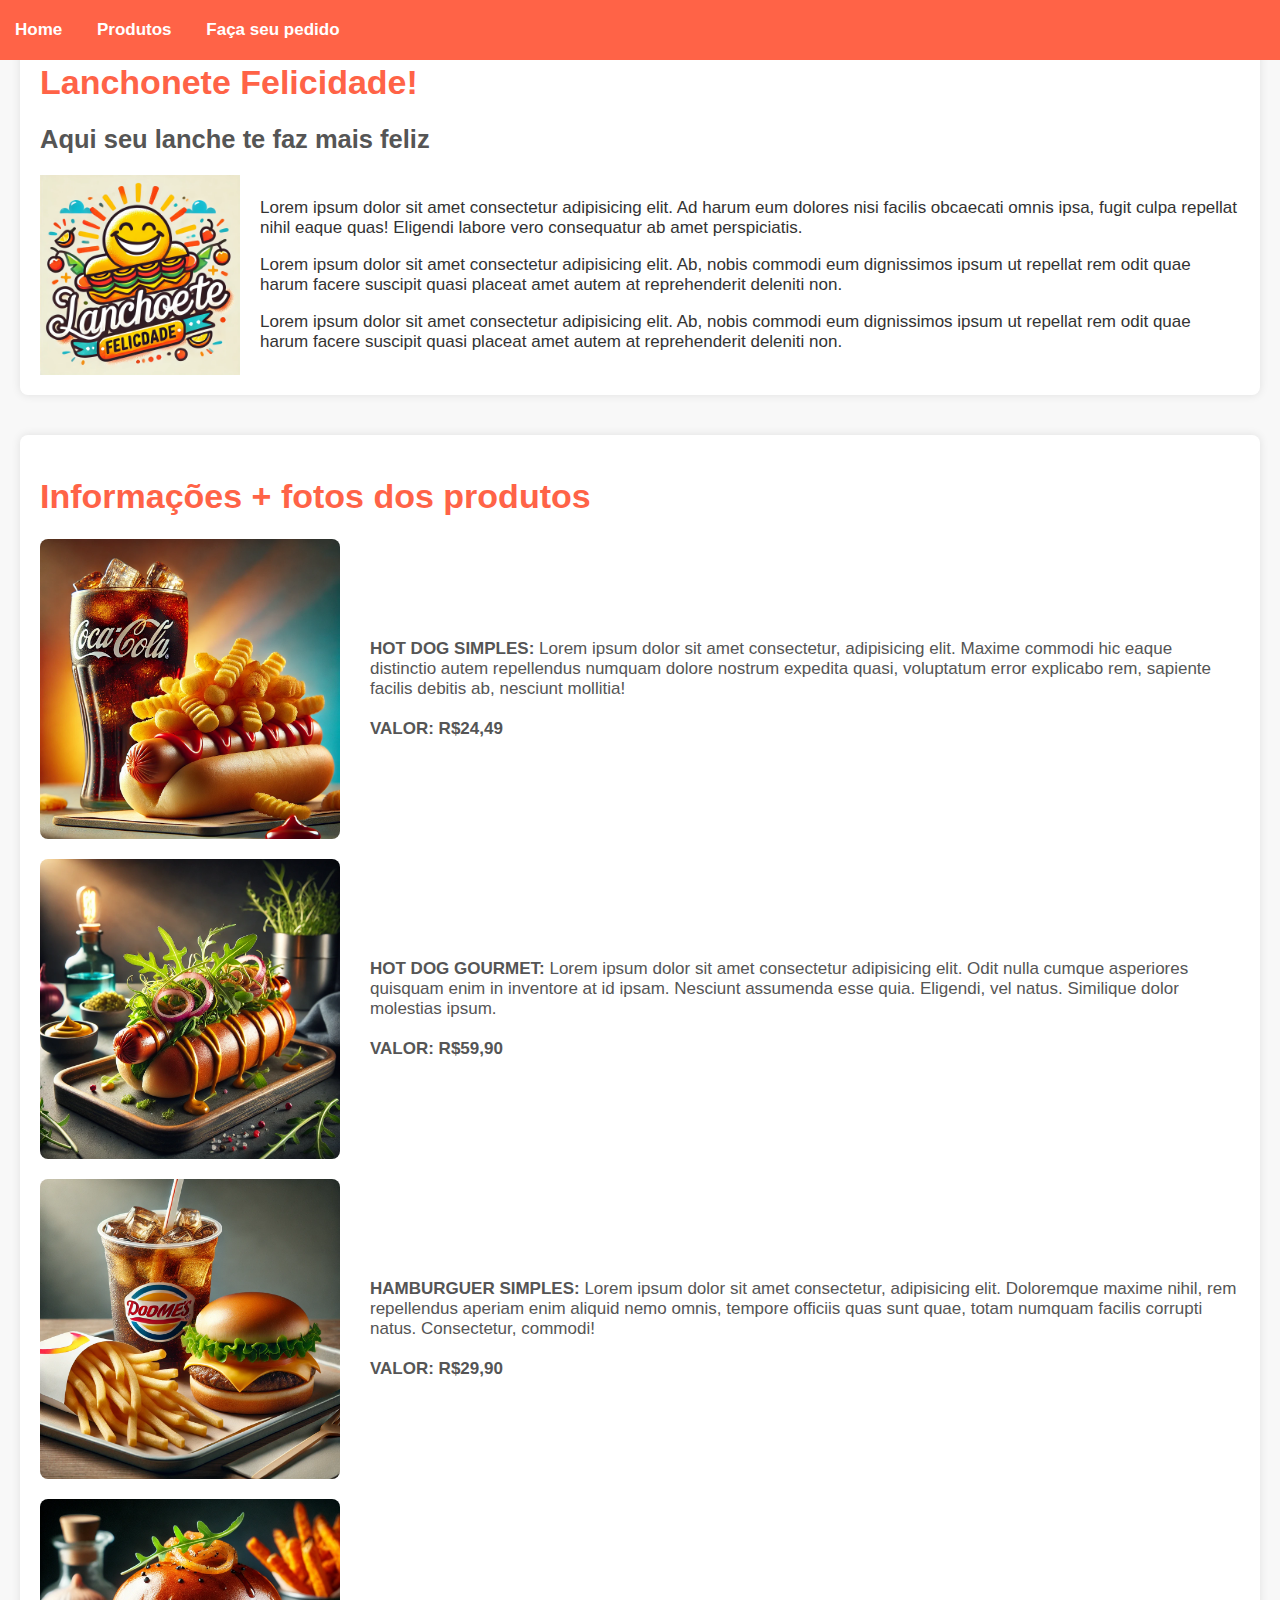
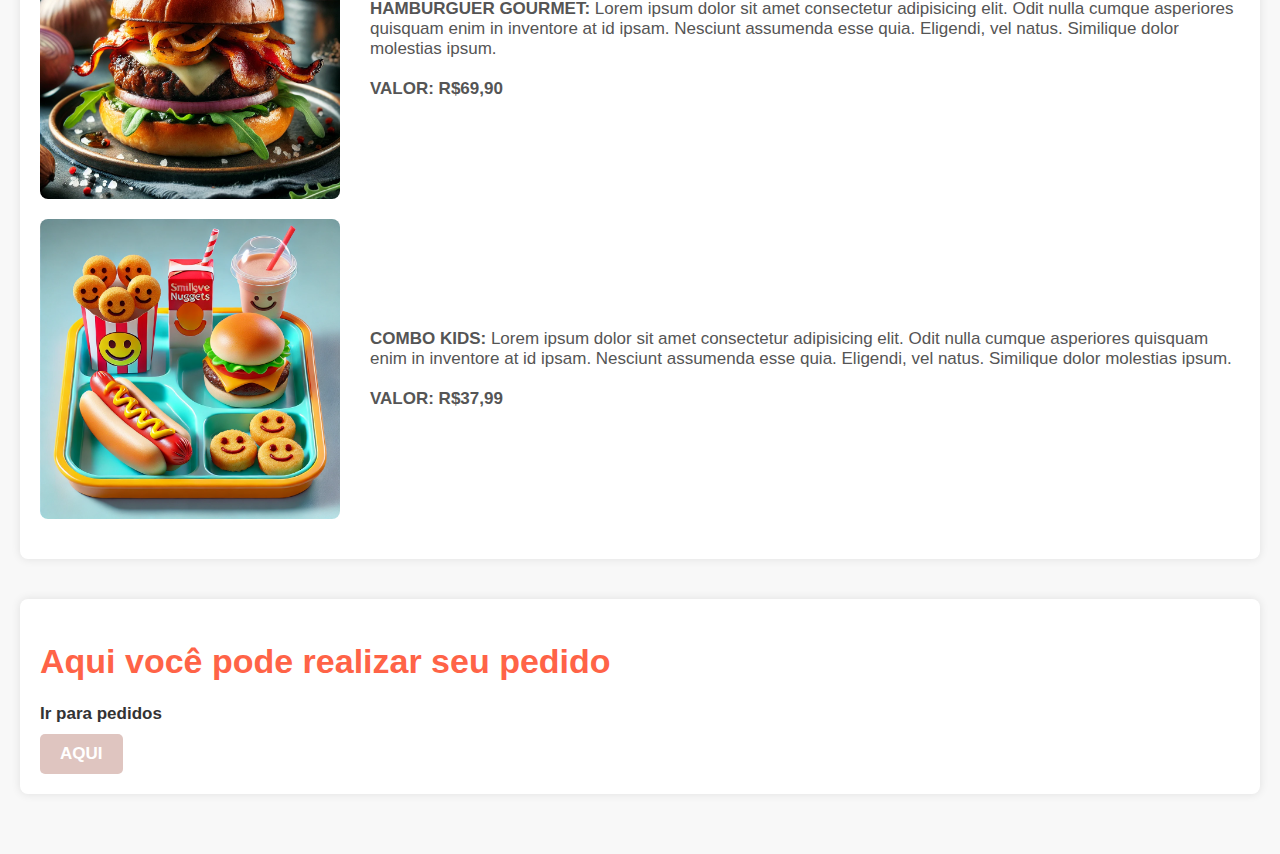
<file: index.html>
<!DOCTYPE html>
<html lang="pt-br">
<head>
    <meta charset="UTF-8">
    <meta name="viewport" content="width=device-width, initial-scale=1.0">
    <title>Lanchonete Felicidade</title>
    <link rel="icon" href="./imagens/iconeLanchoneteC.png" type="image/png"> <!-- Para fazer um icone no browser-->
    <link rel="stylesheet" href="style.css">
</head>
<body id="inicio">
    
    <header>
        <nav>
            <a href="#inicio">Home</a>
            <a href="#prod">Produtos</a>
            <a href="#pedido">Faça seu pedido</a>
        </nav>
    </header>

    <main>
        <section>
            <h1>Lanchonete Felicidade!</h1>
            <h2>Aqui seu lanche te faz mais feliz</h2>

            <div class="conteudo-sec">
                <img src="./imagens/iconeLanchoneteC.png" alt="logo">
                <div>
                    <p>Lorem ipsum dolor sit amet consectetur adipisicing elit. Ad harum eum dolores nisi facilis obcaecati omnis ipsa, fugit culpa repellat nihil eaque quas! Eligendi labore vero consequatur ab amet perspiciatis.</p>
                    <p>Lorem ipsum dolor sit amet consectetur adipisicing elit. Ab, nobis commodi eum dignissimos ipsum ut repellat rem odit quae harum facere suscipit quasi placeat amet autem at reprehenderit deleniti non.</p>
                    <p>Lorem ipsum dolor sit amet consectetur adipisicing elit. Ab, nobis commodi eum dignissimos ipsum ut repellat rem odit quae harum facere suscipit quasi placeat amet autem at reprehenderit deleniti non.</p>
                </div>
            </div>
        </section>

        <section id="prod">
            <h1>Informações + fotos dos produtos</h1>

            <div class="section-content">
                <img src="./imagens/produto1.jpg" alt="Imagem do hotdog simples">
                <p><strong>HOT DOG SIMPLES: </strong>Lorem ipsum dolor sit amet consectetur, adipisicing elit. Maxime commodi hic eaque distinctio autem repellendus numquam dolore nostrum expedita quasi, voluptatum error explicabo rem, sapiente facilis debitis ab, nesciunt mollitia!<br><br><strong>VALOR: R$24,49</strong></p>
            </div>

            <div class="section-content">
                <img src="./imagens/produto2.jpg" alt="Imagem do hotdog premium">
                <p><strong>HOT DOG GOURMET: </strong>Lorem ipsum dolor sit amet consectetur adipisicing elit. Odit nulla cumque asperiores quisquam enim in inventore at id ipsam. Nesciunt assumenda esse quia. Eligendi, vel natus. Similique dolor molestias ipsum.<br><br><strong>VALOR: R$59,90</strong></p>
            </div>

            <div class="section-content">
                <img src="./imagens/produto3.jpg" alt="Imagem do hamburguer simples">
                <p><strong>HAMBURGUER SIMPLES: </strong>Lorem ipsum dolor sit amet consectetur, adipisicing elit. Doloremque maxime nihil, rem repellendus aperiam enim aliquid nemo omnis, tempore officiis quas sunt quae, totam numquam facilis corrupti natus. Consectetur, commodi!<br><br><strong>VALOR: R$29,90</strong></p>
            </div>

            <div class="section-content">
                <img src="./imagens/produto4.jpg" alt="Imagem do hamburguer premium">
                <p><strong>HAMBURGUER GOURMET: </strong>Lorem ipsum dolor sit amet consectetur adipisicing elit. Odit nulla cumque asperiores quisquam enim in inventore at id ipsam. Nesciunt assumenda esse quia. Eligendi, vel natus. Similique dolor molestias ipsum.<br><br><strong>VALOR: R$69,90</strong></p>
            </div>

            <div class="section-content">
                <img src="./imagens/produto5.jpg" alt="Imagem da opcao kids">
                <p><strong>COMBO KIDS: </strong>Lorem ipsum dolor sit amet consectetur adipisicing elit. Odit nulla cumque asperiores quisquam enim in inventore at id ipsam. Nesciunt assumenda esse quia. Eligendi, vel natus. Similique dolor molestias ipsum.<br><br><strong>VALOR: R$37,99</strong></p>
            </div>

        </section>


        <section id="pedido">
            <h1>Aqui você pode realizar seu pedido</h1>
            <label for="pedido">Ir para pedidos</label>
            <a href="#login" id="btnLogin">AQUI</a>
        </section>
    </main>

    <dialog id="login">
        <form>
            <h2>Login</h2>
                <label for="email"> E-mail:</label>
                <input type="text" name="email" id="email"><br>
                <label for="senha"> Senha: </label>
                <input type="password" name="senha" id="senha"><br>
                <button type="button" id="btnFechar">Sair</button>
                <button type="submit">Entrar</button>
        </form>
    </dialog>
    
    <script src="script.js"></script>
</body>
</html>
</file>
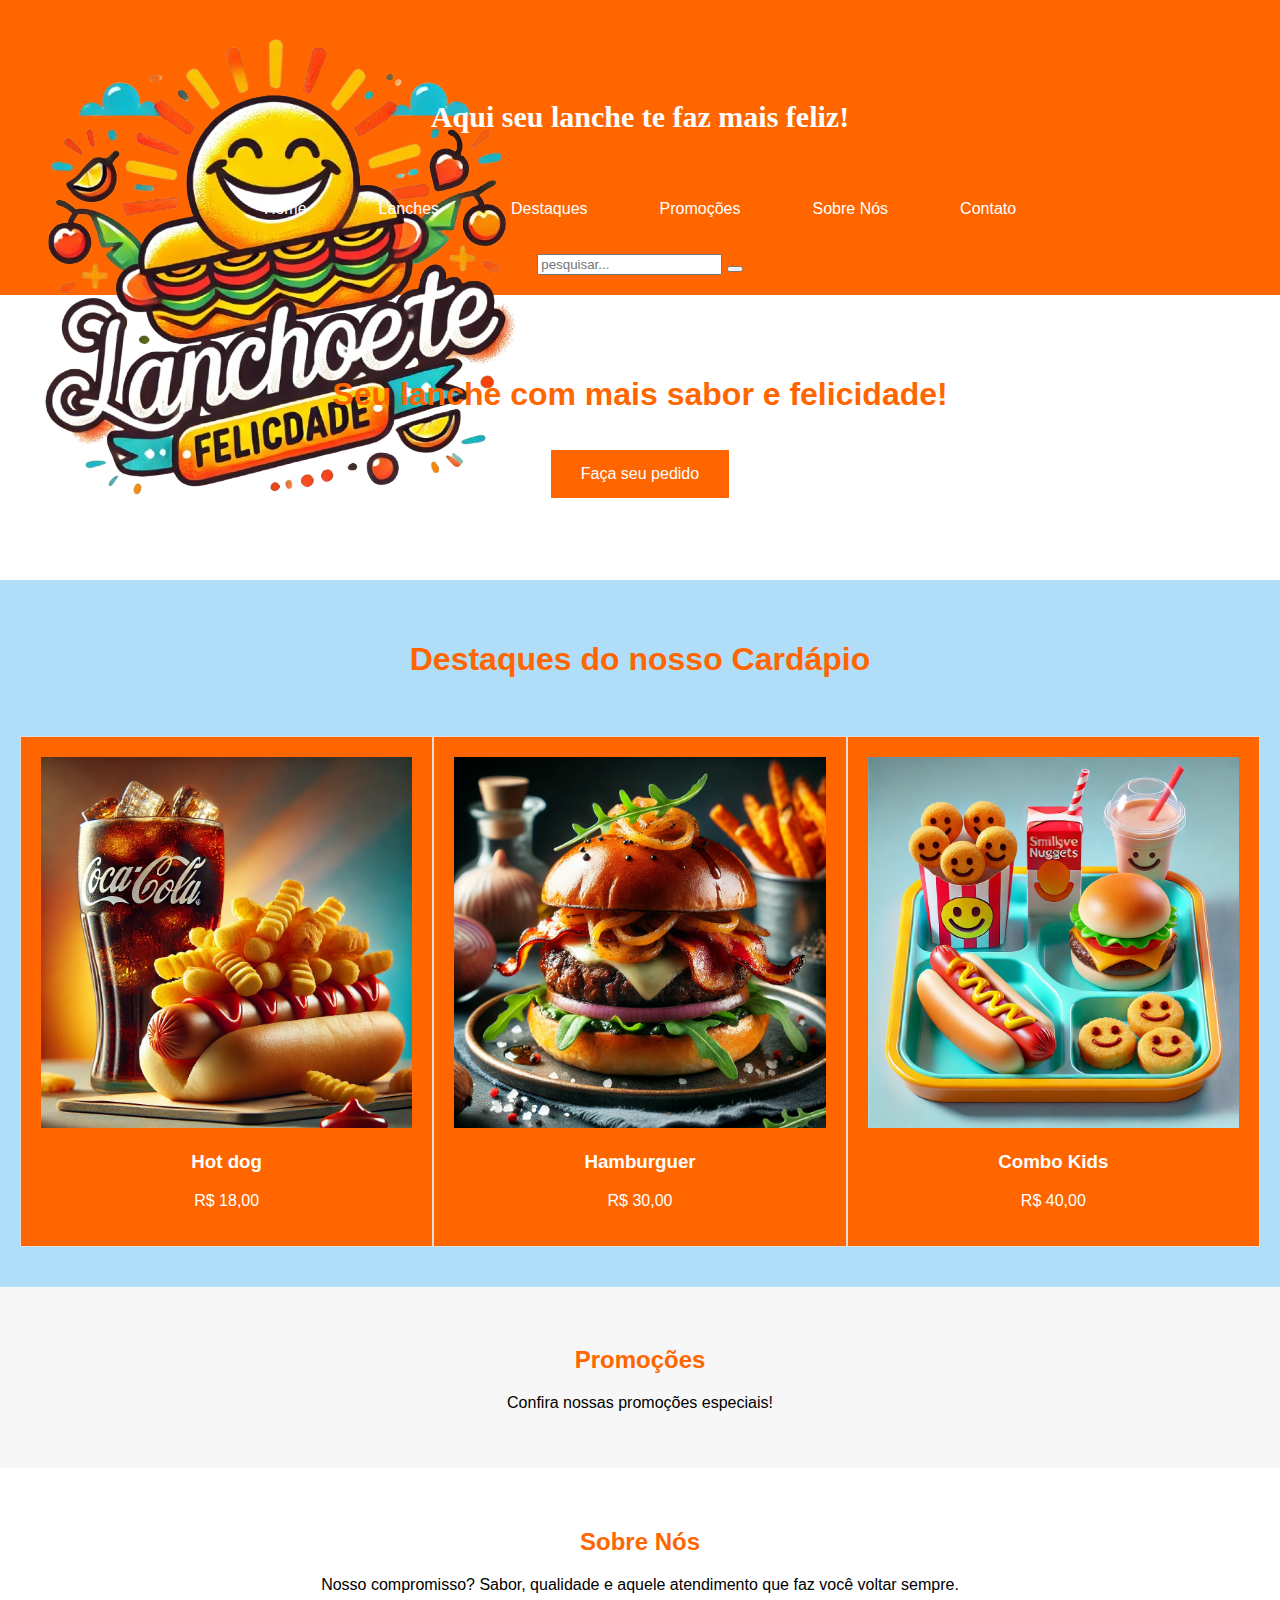
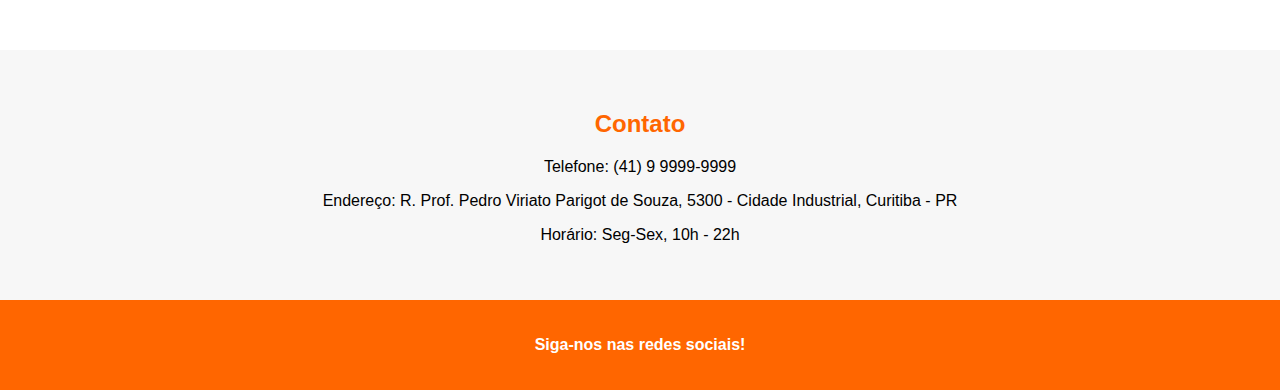
<file: Projeto WEBB/index.html>
<!DOCTYPE html>
<html lang="pt-BR">
<head>
  <meta charset="UTF-8">
  <link rel="icon" href="./SEM FUNDO.png" type="image/png">
  <title>Lanchonete Felicidade</title>
  <link rel="stylesheet" href="style.css">
</head>
<body>
  <header class="header">
    <div class="imagem">
        <img src="./SEM FUNDO.png" alt="Logo da Lanchonete Felicidade">
    </div>
    
    <div class="cima">
    <p><strong>Aqui seu lanche te faz mais feliz!</strong></p>
</div>
    <nav class="nav-cabecalho">
        <a href ="index.html">Home</a>
        <a href ="#lanches">Lanches</a>
      <a href="#destaques">Destaques</a>
      <a href="#promo">Promoções</a>
      <a href="#sobre">Sobre Nós</a>
      <a href="#contato">Contato</a>
    </nav>
     <div class= "pesquisa" >
      <input type="text" placeholder="pesquisar...">
      <button type="submit"></button>
    </div>
  </header>
  </header>

  <section class="banner">
    <h1><strong>Seu lanche com mais sabor e felicidade!</strong></h><br>
        <br>
        <button class="botaopedido">Faça seu pedido</button>
  </section>

  <section id="destaques" class="conteudo">
    <h1>Destaques do nosso Cardápio</h1><br><br>
    <div class="produtos">
      <div class="produto">
        <img src="./att 1.jpg" alt="Hot dog">
        <h3>Hot dog</h3>
        <p>R$ 18,00</p>
      </div>
      <div class="produto">
        <img src="./att2.jpg" alt="Hamburguer">
        <h3>Hamburguer</h3>
        <p>R$ 30,00</p>
      </div>
      <div class="produto">
        <img src="./att3.jpg" alt="Combo Kids">
        <h3>Combo Kids</h3>
        <p>R$ 40,00</p>
      </div>
    </div>
  </section>

  <section id="promo" class="promocoes">
    <h2>Promoções</h2>
    <p>Confira nossas promoções especiais!</p>
  </section>

  <section id="sobre" class="sobreNos">
    <h2>Sobre Nós</h2>
    <p>Nosso compromisso? Sabor, qualidade e aquele atendimento que faz você voltar sempre.</p>
  </section>

  <section id="contato" class="contatos">
    <h2>Contato</h2>
    <p>Telefone: <a href="(41) 9 9999-9999" class="telLink">(41) 9 9999-9999</a></p>
    <p>Endereço: <a href=" R. Prof. Pedro Viriato Parigot de Souza, 5300 - Cidade Industrial, Curitiba - PR" class="Endereço"> R. Prof. Pedro Viriato Parigot de Souza, 5300 - Cidade Industrial, Curitiba - PR</a></p>
    <p>Horário: Seg-Sex, 10h - 22h</p>
  </section>

  <footer class="footer">
    <p><strong>Siga-nos nas redes sociais!</strong> </p>
  </footer>

</body>
</html>
</file>
<file: style.css>
body {
    font: normal 17px Arial;
    margin: 0;
    padding: 0;
    background-color: #f8f8f8;
    color: #333;
}

header {
    background-color: #ff6347;
    color: white;
    padding: 20px 0;
    display: flex;
    position: fixed;
    top: 0px;
    right: 0px;
    left: 0px;

}

header nav a {
    color: white;
    text-decoration: none;
    margin: 0 15px;
    font-weight: bold;
}

header nav a:hover {
    text-decoration: underline;
}

main {
    padding: 20px;
}

section {
    margin-bottom: 40px;
    padding: 20px;
    background-color: white;
    border-radius: 8px;
    box-shadow: 0 0 10px rgba(0, 0, 0, 0.1);
}

section h1 {
    color: #ff6347;
}

section h2, section h3 {
    color: #555;
}

section img.conteudo-sec{
    max-width: 50%;
    height: 200px;
    border-radius: 8px;
    margin-top: 20px;
}

a {
    color: #ff6347;
    text-decoration: none;
}

a:hover {
    text-decoration: underline;
}

#pedido label {
    display: block;
    margin-bottom: 10px;
    font-weight: bold;
}

#btnLogin {
    display: inline-block;
    padding: 10px 20px;
    background-color: #dfc5c0;
    color: white;
    border-radius: 5px;
    text-decoration: none;
    font-weight: bold;
}

#btnLogin:hover {
    background-color: #e5533d;
}

.conteudo-sec {
    display: flex;
    align-items: center;
}

.conteudo-sec img {
    max-width: 200px; /* Ajuste o tamanho da imagem conforme necessário */
    margin-right: 20px; /* Espaço entre a imagem e o texto */
}

.conteudo-sec p {
    flex: 1;
}

#prod div {
    flex-wrap: wrap;
    gap: 10px;
}

#prod img:hover {
    transform: scale(1.05);
}

.section-content {
    display: flex;
    align-items: center;
    margin-bottom: 20px;
}

.section-content img{
    max-width: 50%;
    height: 300px;
    border-radius: 8px;
    margin-right: 20px;
}

.section-content p {
    flex: 1;
    color: #555;
}
</file>
<file: Projeto WEBB/style.css>
.imagem  {
    margin-left: 10px;
    width: 50px;
    height: 50px;
    
}
body {
    font-family: Arial, sans-serif;
    margin: 0;
    padding: 0;
  }
  
.cima{
    color: #ffffff;
    font-size: 30px;
    font-family: Cambria, Cochin, Georgia, Times, 'Times New Roman', serif;
}

  h1, h2 {
    color: #ff6600;
  }

  h3{
    color: #ffffff;
  }
  
  .header {
    background-color: #ff6600;
    color: white;
    text-align: center;
    padding: 20px;
    
  }

  .nav-cabecalho {
    display: flex;
    justify-content: center;
    margin-top: 10px;
  }
  
  .nav-cabecalho a {
    font-family: 'Segoe UI', Tahoma, Geneva, Verdana, sans-serif;
    margin: 25px;
    color: white;
    text-decoration: none;
    padding: 10px;
    border: 1px solid transparent;
    transition: border-color 0.3s;
  }
  
  .nav-cabecalho a:hover {
    border-color: white;
  }
  
   .banner {
    background-size: cover;
    background-position: center;
    text-align: center;
    padding: 60px 20px;
  } 
  
  .botaopedido {
    background-color: #ff6600;
    color: white;
    border: none;
    padding: 15px 30px;
    cursor: pointer;
    font-size: 16px;
    transition: background-color 0.3s;
  }
  
  .botaopedido:hover {
    background-color: #ff8800;
  }
  
  .conteudo {
    padding: 40px 20px;
    text-align: center;
    background-color: rgba(50, 168, 236, 0.384);
  }
  
  .produtos {
    display: flex;
    justify-content: space-around;   
  }
  
  .produto {
    border: 1px solid #ddd;
    padding: 20px;
    width: 30%;
    background-color: #ff6600;
    color: #ffffff;
  }
  
  .produtos img {
    width: 100%;
  }
  
  .promocoes {
    background-color: #f7f7f7;
    padding: 40px 20px;
    text-align: center;
  }
  
  .sobreNos {
    padding: 40px 20px;
    text-align: center;
  }
  
  .contatos {
    padding: 40px 20px;
    text-align: center;
    height: 170px;
    background-color: #ddd;
    padding: 40px 20px;
    background-color: #f7f7f7;
  }

  .footer {
    background-color: #ff6600;
    color: white;
    text-align: center;
    padding: 20px;
  }

  .telLink{
    color: black;
  text-decoration: none; 
  
  }
  .telLink:hover, .Endereço:hover{
    color: #ff6600; /* Texto fica branco ao passar o mouse */
  }

  .Endereço{
    color: black;
  text-decoration: none; 
  }
</file>
